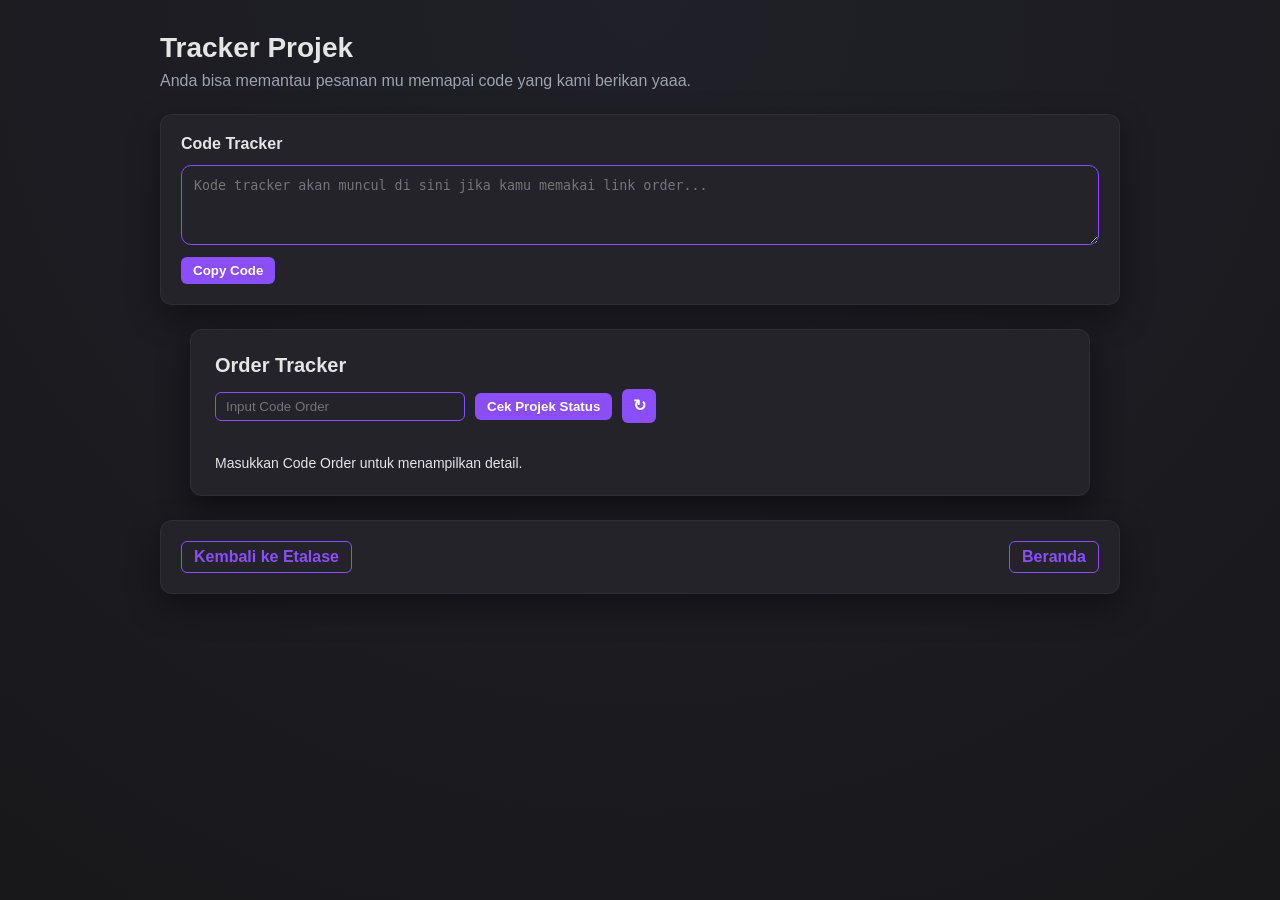
<file: ct/index.html>
<!DOCTYPE html>
<html lang="id">
<head>
  <meta charset="UTF-8">
  <meta name="viewport" content="width=device-width, initial-scale=1">
  <title>Tracker Projek</title>
  <link rel="icon" type="image/svg+xml" href="/img/favicon_v2.svg">
  <link rel="apple-touch-icon" href="/img/favicon_v2.svg">
  <link rel="stylesheet" href="../assets/css/theme.css">
  <link rel="stylesheet" href="../assets/css/theme-custom.css">
  <style>
    :root{
      --bg:var(--site-bg);
      --card:var(--site-surface);
      --accent:var(--site-accent);
      --muted:var(--site-muted);
      --glass:var(--site-glass);
      --detail:#555;
      --disabled:#303030;
      --success:#4ade80;
      --danger:#f87171;
    }
    *{box-sizing:border-box;margin:0;padding:0}
    body{
      font-family:var(--site-font);
      background:radial-gradient(circle at top, var(--site-bg-soft), var(--bg));
      color:var(--site-text);
      min-height:100vh;
    }
    a{color:var(--accent)}
    .page{
      max-width:1000px;
      margin:0 auto;
      padding:32px 20px 64px;
      display:flex;
      flex-direction:column;
      gap:24px;
    }
    header{
      display:flex;
      flex-direction:column;
      gap:8px;
    }
    header h1{margin:0;font-size:28px}
    header p{margin:0;color:var(--muted)}
    .panel{
      background:var(--card);
      border-radius:12px;
      padding:20px;
      box-shadow:0 12px 32px rgba(0,0,0,0.35);
      border:1px solid rgba(255,255,255,0.05);
    }
    .copy-area{
      display:flex;
      flex-direction:column;
      gap:12px;
    }
    .copy-area label{font-weight:600}
    .code-display{
      width:100%;
      min-height:80px;
      padding:12px;
      border-radius:10px;
      border:1px solid var(--accent);
      background:var(--card);
      color:#fff;
      font-family:"Fira Code",ui-monospace,SFMono-Regular,Menlo,monospace;
      resize:vertical;
      word-break:break-all;
      white-space:pre-wrap;
    }
    .copy-actions{
      display:flex;
      flex-wrap:wrap;
      gap:12px;
      align-items:center;
    }
    .btn{
      padding:6px 12px;
      border-radius:6px;
      border:none;
      background:var(--accent);
      color:#fff;
      font-weight:600;
      cursor:pointer;
    }
    .btn.secondary{
      background:transparent;
      border:1px solid var(--accent);
      color:var(--accent);
    }
    .status-text{
      font-weight:600;
      color:var(--muted);
    }
    .status-text.success{color:var(--success)}
    .status-text.error{color:var(--danger)}
    .order-tracker-shell{padding:0}
    .order-modal{
      background:var(--card);
      border-radius:12px;
      padding:24px;
      box-shadow:0 12px 32px rgba(0,0,0,0.45);
      border:1px solid rgba(255,255,255,0.05);
      max-width:900px;
      margin:0 auto;
    }
    .order-modal h2{margin-bottom:12px;font-size:20px}
    .modal-form{margin-top:12px;display:flex;flex-wrap:wrap;gap:10px;align-items:center}
    .modal-form input{width:250px;padding:6px 10px;background:var(--card);color:#fff;border:1px solid var(--accent);border-radius:6px;outline:none}
    .modal-form button,
    #backupRequestBtn{padding:6px 12px;background:var(--accent);color:#fff;border:none;border-radius:6px;cursor:pointer;font-weight:600}
    .refresh-btn{display:inline-flex;align-items:center;justify-content:center;width:34px;height:34px;border-radius:6px;border:1px solid var(--accent);background:transparent;color:var(--accent);cursor:pointer;font-size:16px;line-height:1;transition:all .2s ease}
    .refresh-btn:hover{background:var(--accent);color:#fff}
    .refresh-btn[disabled]{background:var(--disabled);border-color:var(--disabled);color:#aaa;cursor:not-allowed}
    #popup-isi{margin-top:16px;font-size:14px}
    #popup-isi p{margin-bottom:8px}
    #popup-isi p:last-child{margin-bottom:0}
    #backupRequestBtn{margin-top:16px;font-size:13px;display:block;text-align:center}
    #backupRequestBtn[disabled],
    #backupRequestBtn.disabled{background:var(--disabled)!important;color:#aaa;cursor:not-allowed;pointer-events:none}
    .order-modal-body{display:flex;gap:20px;margin-top:16px}
    .order-panel{flex:1;min-width:0}
    .order-panel-right{display:none;border-left:1px solid rgba(255,255,255,0.08);padding-left:18px}
    .order-panel-right.visible{display:block}
    .order-detail-head{display:flex;align-items:center;justify-content:space-between;gap:12px;margin-bottom:8px}
    .order-detail-title{font-size:15px;font-weight:700}
    .order-detail-warning{margin-top:12px;padding:10px 12px;border-radius:8px;background:rgba(255,193,7,0.12);color:#ffd54f;font-size:13px;border:1px solid rgba(255,193,7,0.3)}
    .order-detail-row{display:flex;align-items:baseline;justify-content:flex-start;gap:6px;margin-bottom:8px;font-size:14px;color:#EDEDED}
    .order-detail-label{display:flex;align-items:center;gap:8px;color:#EDEDED;font-weight:600}
    .order-detail-dot{width:8px;height:8px;border-radius:999px;display:inline-block;flex:0 0 8px}
    .dot-paket{background:#9BE870}
    .dot-overtime{background:#7AB8FF}
    .dot-deadline{background:#FF8A8A}
    .dot-buffer{background:#FFC47A}
    .dot-revisi{background:#CBB6FF}
    .order-detail-value{font-weight:600}
    .order-detail-note{font-size:12px;color:var(--muted);margin:-2px 0 8px 24px}
    .val-paket{color:#9BE870}
    .val-overtime{color:#7AB8FF}
    .val-deadline{color:#FF8A8A}
    .val-buffer{color:#FFC47A}
    .val-revisi{color:#CBB6FF}
    .order-detail-sum-row{margin-top:8px;padding-top:8px;border-top:1px solid rgba(255,255,255,0.08);justify-content:flex-start}
    .order-detail-sum-label{font-size:12px;color:var(--muted);font-weight:600}
    .order-detail-sum-expression{display:flex;flex-wrap:wrap;gap:6px 8px;font-size:13px;justify-content:flex-start}
    .order-detail-sum-part{font-weight:600}
    .order-detail-sum-operator{color:var(--muted);font-weight:500}
    .order-detail-total{margin-top:12px;padding-top:10px;border-top:1px dashed rgba(255,255,255,0.15);font-weight:700}
    .order-detail-subtotal{margin-top:6px;font-weight:600;font-size:14px;display:flex;align-items:baseline;justify-content:space-between;color:#EDEDED}
    #exportPdfBtn{padding:6px 12px;border-radius:6px;border:none;background:var(--detail);color:#fff;font-weight:600;cursor:pointer;font-size:12px;white-space:nowrap}
    #exportPdfBtn[hidden]{display:none}
    .invoice-print{display:none}
    @media print{
      @page{size:A4;margin:12mm}
      body{background:#fff}
      body *{visibility:hidden}
      #invoice-print,
      #invoice-print *{visibility:visible}
      #invoice-print{
        display:block;
        position:absolute;
        inset:0;
        padding:0;
        height:100%;
        overflow:hidden;
      }
      #invoice-print .invoice{
        display:block;
        page-break-inside:avoid;
        break-inside:avoid;
      }
      #invoice-print .invoice-box{
        border:1px solid #d9d9d9;
        border-radius:12px;
        padding:24px;
        max-width:820px;
        margin:0 auto;
        box-shadow:0 10px 30px rgba(0,0,0,0.12), 0 0 0 1px rgba(0,0,0,0.04);
      }
      #invoice-print .order-detail-total{
        font-size:21px;
      }
    }
    .footer-actions{
      display:flex;
      justify-content:space-between;
      flex-wrap:wrap;
      gap:12px;
      align-items:center;
    }
    @media (max-width:600px){
      .btn{width:100%}
      .footer-actions{flex-direction:column;align-items:stretch}
    }
    @media (max-width:820px){
      .order-modal-body{flex-direction:column}
      .order-panel-right{border-left:none;border-top:1px solid rgba(255,255,255,0.08);padding-left:0;padding-top:16px}
    }
  </style>
</head>
<body>
  <main class="page">
    <header>
      <h1>Tracker Projek</h1>
      <p>Anda bisa memantau pesanan mu memapai code yang kami berikan yaaa.</p>
    </header>

    <section class="panel copy-area" id="copyTrackerPanel">
      <label for="codeDisplay">Code Tracker</label>
      <textarea id="codeDisplay" class="code-display" readonly placeholder="Kode tracker akan muncul di sini jika kamu memakai link order..."></textarea>
      <div class="copy-actions">
        <button id="copyButton" class="btn" type="button">Copy Code</button>
        <span id="copyStatus" class="status-text">Menyiapkan kode...</span>
      </div>
    </section>

    <section class="order-tracker-shell">
      <div class="order-modal">
        <h2>Order Tracker</h2>
        <div class="modal-form">
          <input id="kodeInput" type="text" placeholder="Input Code Order" autocomplete="off">
          <button id="searchBtn" type="button">Cek Projek Status</button>
          <button id="refreshBtn" type="button" class="refresh-btn" aria-label="Refresh data CSV" title="Refresh data CSV">↻</button>
        </div>
        <div class="order-modal-body">
          <div class="order-panel order-panel-left">
            <div id="popup-isi">
              <p>Masukkan Code Order untuk menampilkan detail.</p>
            </div>
            <button id="backupRequestBtn" type="button" style="display:none">Minta File</button>
          </div>
          <div class="order-panel order-panel-right" id="orderDetailPanel" aria-live="polite">
            <div class="order-detail-head">
              <span class="order-detail-title">Rincian biaya</span>
              <button id="exportPdfBtn" type="button" hidden>Export to PDF</button>
            </div>
            <div id="order-detail-content">
              <p>Rincian harga akan muncul otomatis untuk code baru (KYS).</p>
            </div>
            <div id="order-detail-warning" class="order-detail-warning" hidden>
              ⚠️ Peringatan: biaya pada rincian ini menggunakan konfigurasi harga terbaru, jadi bisa berbeda dari harga saat proyek dinyatakan selesai.
            </div>
          </div>
        </div>
      </div>
    </section>

    <section class="panel">
      <div id="errorBox" class="status-text"></div>
      <div class="footer-actions">
        <a class="btn secondary" href="/etalase/">Kembali ke Etalase</a>
        <a class="btn secondary" href="/">Beranda</a>
      </div>
    </section>
  </main>

  <div id="invoice-print" class="invoice-print" aria-hidden="true"></div>

  <script src="/assets/js/order-code.js"></script>
  <script src="/assets/js/pricing.js"></script>
  <script src="/assets/js/order-tracker.js"></script>
  <script>
    const codeDisplay=document.getElementById('codeDisplay');
    const copyButton=document.getElementById('copyButton');
    const copyStatus=document.getElementById('copyStatus');
    const errorBox=document.getElementById('errorBox');
    const copyTrackerPanel=document.getElementById('copyTrackerPanel');
    let activeCode='';

    const setStatus=(message,type)=>{
      copyStatus.textContent=message;
      copyStatus.classList.remove('success','error');
      if(type) copyStatus.classList.add(type);
    };

    const showError=(message)=>{
      errorBox.textContent=message;
      errorBox.classList.add('error');
      errorBox.hidden=false;
    };
    const clearError=()=>{
      errorBox.textContent='';
      errorBox.classList.remove('error');
      errorBox.hidden=true;
    };

    const fallbackCopy=(text)=>{
      const temp=document.createElement('textarea');
      temp.value=text;
      temp.setAttribute('readonly','');
      temp.style.position='absolute';
      temp.style.left='-9999px';
      document.body.appendChild(temp);
      temp.select();
      let success=false;
      try{
        success=document.execCommand('copy');
      }catch(err){
        success=false;
      }
      document.body.removeChild(temp);
      return success;
    };

    const copyCode=async()=>{
      if(!activeCode){
        setStatus('Kode tidak ditemukan.', 'error');
        return;
      }
      try{
        if(navigator.clipboard?.writeText){
          await navigator.clipboard.writeText(activeCode);
          setStatus('Copied ✔', 'success');
          return true;
        }
      }catch(err){
        // fallback below
      }
      const success=fallbackCopy(activeCode);
      setStatus(success ? 'Copied ✔' : 'Gagal copy, silakan tekan tombol lagi.', success ? 'success' : 'error');
      return success;
    };

    const initTracker=()=>{
      if(window.OrderTracker){
        window.OrderTracker.init({basePath:".."});
      }
    };

    const hash=window.location.hash;
    if(!hash || hash.length<=1){
      setStatus('', null);
      codeDisplay.value='';
      clearError();
      if(copyTrackerPanel) copyTrackerPanel.hidden=true;
      initTracker();
    }else{
      const encoded=hash.slice(1);
      try{
        activeCode=decodeURIComponent(encoded);
      }catch(err){
        activeCode=encoded;
      }
      codeDisplay.value=activeCode;
      setStatus('Menyalin otomatis...', null);
      if(copyTrackerPanel) copyTrackerPanel.hidden=false;
      initTracker();
      if(window.OrderTracker){
        window.OrderTracker.setCode(activeCode);
        window.OrderTracker.search();
      }
      copyCode().catch(()=>{});
    }

    copyButton.addEventListener('click',()=>{ copyCode(); });
  </script>
</body>
</html>
</file>
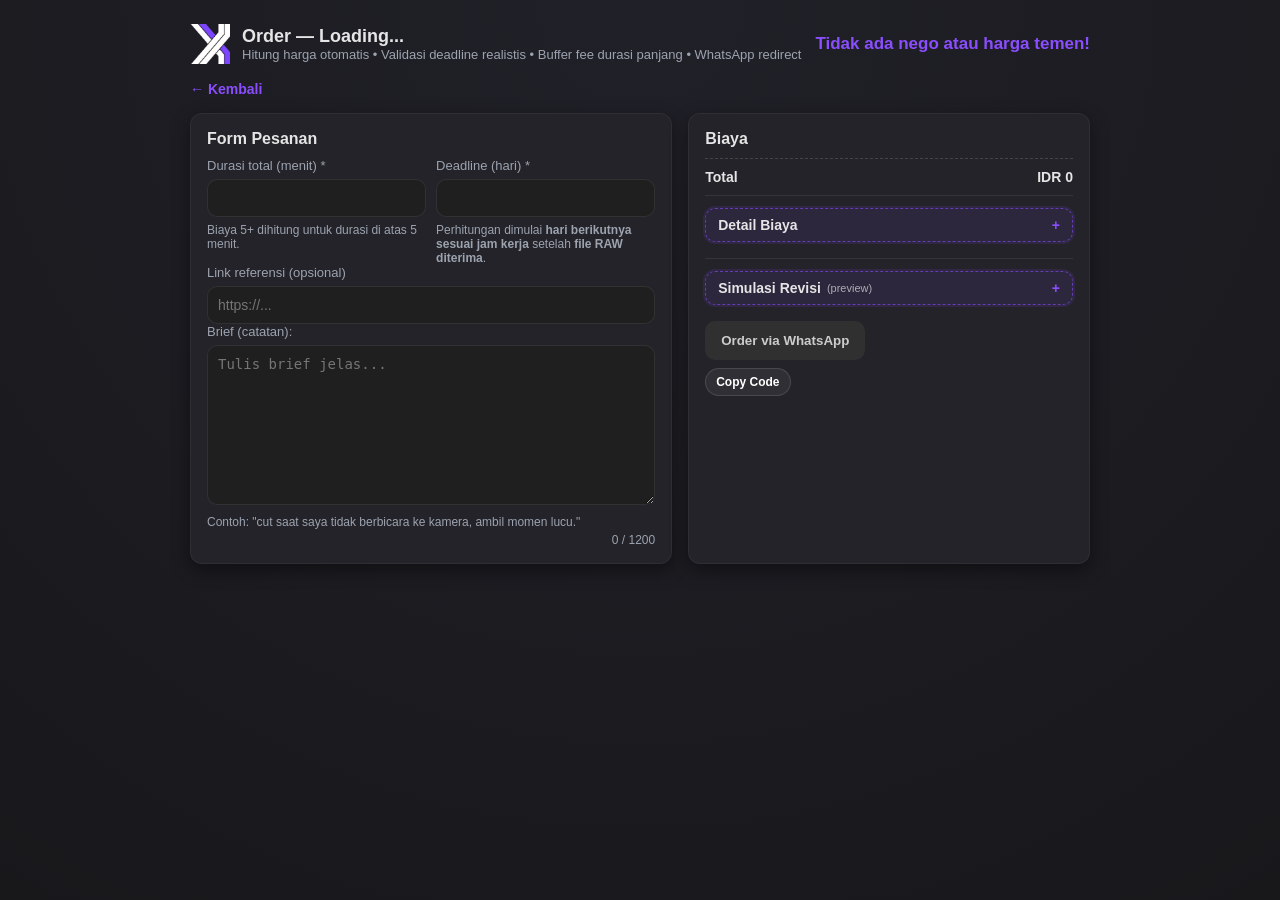
<file: order.html>
<!doctype html>
<html lang="id">
<head>
  <meta charset="utf-8" />
  <meta name="viewport" content="width=device-width,initial-scale=1" />
  <title>Order</title>
  <link rel="icon" type="image/svg+xml" href="img/favicon_v2.svg"> <!-- set favicon -->
  <meta name="description" content="Form order paket. Hitung harga otomatis, validasi deadline realistis, buffer fee, generate order code, kirim ke WhatsApp." />
  <link rel="stylesheet" href="assets/css/theme.css">
  <link rel="stylesheet" href="assets/css/theme-custom.css">
  <style>
    :root{ --bg:var(--site-bg); --card:var(--site-surface); --accent:var(--site-accent); --muted:var(--site-muted); --glass: var(--site-glass); --gold:#FFD54F; --gold-text:#2a2200; --disabled:#303030; }
    *{box-sizing:border-box;margin:0;padding:0}
    body{font-family:var(--site-font); background:radial-gradient(circle at top, var(--site-bg-soft), var(--bg)); color:var(--site-text); padding:24px; display:flex; justify-content:center}
    .container{max-width:900px; width:100%}
    header{display:flex;justify-content:space-between;align-items:center;margin-bottom:16px;gap:12px;flex-wrap:wrap}
    .brand{display:flex;gap:12px;align-items:center}
    .logo img{width:40px;height:40px;border-radius:0;object-fit:cover}
    h1{font-size:18px}
    p.lead{color:var(--muted);font-size:13px}
    .grid{display:grid;grid-template-columns: 1.2fr 1fr; gap:16px}
    @media (max-width:800px){.grid{grid-template-columns:1fr}}
    .card{background:var(--card);border-radius:12px;padding:16px;border:1px solid rgba(255,255,255,0.05);box-shadow:0 6px 18px rgba(0,0,0,0.4)}
    .card h2{font-size:16px;margin-bottom:10px}
    label{display:block;font-size:13px;color:var(--muted);margin-bottom:6px}
    input[type='number'], input[type='url'], textarea{width:100%;background:#1f1f1f;border:1px solid rgba(255,255,255,0.08);color:#fff;border-radius:10px;padding:10px;font-size:14px}
    input[type='number']{appearance:textfield}
    textarea{min-height:160px;resize:vertical}
    .row{display:grid;grid-template-columns:1fr 1fr;gap:10px}
    @media (max-width:560px){.row{grid-template-columns:1fr}}
    .helper{font-size:12px;color:var(--muted);margin-top:6px}
    .warn{color:#ffd166}
    .err{color:#ff4d4f}
    .summary div{display:flex;justify-content:space-between;margin:6px 0;font-size:14px}
    .summary .total{font-weight:800;font-size:18px;margin-top:8px;border-top:1px dashed rgba(255,255,255,0.12);padding-top:8px}
    .order-detail-row{display:flex;align-items:baseline;justify-content:flex-start;gap:6px;margin-bottom:8px;font-size:14px;color:#EDEDED}
    .order-detail-label{display:flex;align-items:center;gap:8px;color:#EDEDED;font-weight:600}
    .order-detail-dot{width:8px;height:8px;border-radius:999px;display:inline-block;flex:0 0 8px}
    .dot-paket{background:#9BE870}
    .dot-overtime{background:#7AB8FF}
    .dot-deadline{background:#FF8A8A}
    .dot-buffer{background:#FFC47A}
    .dot-revisi{background:#CBB6FF}
    .order-detail-value{font-weight:600}
    .order-detail-note{font-size:12px;color:var(--muted);margin:-2px 0 8px 24px}
    .val-paket{color:#9BE870}
    .val-overtime{color:#7AB8FF}
    .val-deadline{color:#FF8A8A}
    .val-buffer{color:#FFC47A}
    .val-revisi{color:#CBB6FF}
    .order-detail-sum-row{margin-top:8px;padding-top:8px;border-top:1px solid rgba(255,255,255,0.08);justify-content:flex-start}
    .order-detail-sum-expression{display:flex;flex-wrap:wrap;gap:6px 8px;font-size:13px;justify-content:flex-start}
    .order-detail-sum-part{font-weight:600}
    .order-detail-sum-operator{color:var(--muted);font-weight:500}
    .order-detail-total{margin-top:12px;padding-top:10px;border-top:1px dashed rgba(255,255,255,0.15);font-weight:700}
    .order-detail-subtotal{margin-top:6px;font-weight:600;font-size:14px;display:flex;align-items:baseline;justify-content:space-between;color:#EDEDED}
    .revision-sim{margin-top:16px;padding-top:12px;border-top:1px solid rgba(255,255,255,0.08)}
    .revision-sim summary{list-style:none;cursor:pointer;font-size:14px;font-weight:600;display:flex;align-items:center;gap:6px;padding:8px 12px;border-radius:10px;background:var(--site-accent-fade);border:1px dashed var(--site-accent-soft);transition:all .2s ease}
    .revision-sim summary::after{content:"+";margin-left:auto;font-weight:700;color:var(--site-accent)}
    .revision-sim:not([open]) summary{box-shadow:0 0 0 2px rgba(138,78,255,0.12)}
    .revision-sim summary::-webkit-details-marker{display:none}
    .revision-sim[open] summary{margin-bottom:8px;background:rgba(255,255,255,0.02);border:1px solid rgba(255,255,255,0.08)}
    .revision-sim[open] summary::after{content:"−"}
    .summary-details{margin-top:10px;padding-top:12px;border-top:1px solid rgba(255,255,255,0.08)}
    .summary-details summary{list-style:none;cursor:pointer;font-size:14px;font-weight:600;display:flex;align-items:center;gap:6px;padding:8px 12px;border-radius:10px;background:var(--site-accent-fade);border:1px dashed var(--site-accent-soft);transition:all .2s ease}
    .summary-details summary::after{content:"+";margin-left:auto;font-weight:700;color:var(--site-accent)}
    .summary-details:not([open]) summary{box-shadow:0 0 0 2px rgba(138,78,255,0.12)}
    .summary-details summary::-webkit-details-marker{display:none}
    .summary-details[open] summary{margin-bottom:8px;background:rgba(255,255,255,0.02);border:1px solid rgba(255,255,255,0.08)}
    .summary-details[open] summary::after{content:"−"}
    .revision-sim .preview-note{font-size:11px;opacity:0.7;font-weight:500}
    .revision-note{font-size:12px;color:var(--muted);margin-top:6px}
    .revision-input{margin-top:8px}
    .btn{background:var(--accent);color:white;padding:12px 16px;border-radius:10px;font-weight:700;cursor:pointer;text-decoration:none;border:0;display:inline-block;transition:all .2s ease}
    .btn.gold{background:var(--gold);color:var(--gold-text)}
    .btn[disabled]{background:var(--disabled);color:#ccc;cursor:not-allowed;opacity:1}
    .btn-copy{background:var(--glass);color:#fff;border:1px solid rgba(255,255,255,0.12);padding:6px 10px;border-radius:999px;font-size:12px;font-weight:600;cursor:pointer}
    .btn-copy.copied{background:var(--accent);color:#f5f3ff;border-color:var(--site-accent-strong)}
    .pill{display:inline-block;padding:6px 10px;border-radius:999px;background:var(--glass);font-size:12px;color:#fff;margin-top:12px}
    .muted{color:var(--muted)}
    .counter{font-size:12px;color:var(--muted);margin-top:4px;text-align:right}
    .warn-limit{color:#ffd166;font-size:12px;text-align:right;display:none}
    input.invalid{border:1px solid #ff4d4f}
    .nav-btn{margin-bottom:16px;display:inline-block;background:transparent;color:var(--accent);text-decoration:none;font-size:14px;font-weight:bold}
    .order-code-actions{display:flex;align-items:center;gap:8px;flex-wrap:wrap}
    .copy-status{font-size:12px;color:var(--muted)}
    .visually-hidden{position:absolute !important;width:1px;height:1px;padding:0;margin:-1px;overflow:hidden;clip:rect(0,0,0,0);white-space:nowrap;border:0}
  </style>
</head>
<body>
  <main class="container">
    <header>
      <div class="brand">
        <div class="logo"><img src="img/Logo.png" alt="Logo"></div> <!-- path updated -->
        <div>
          <h1>Order — <span id="pkgName">Loading...</span></h1>
          <p class="lead">Hitung harga otomatis • Validasi deadline realistis • Buffer fee durasi panjang • WhatsApp redirect</p>
        </div>
      </div>
      <div class="muted" style="font-size:17px; color:var(--accent); font-weight:bold;">Tidak ada nego atau harga temen!</div>
    </header>

    <a href="etalase/" class="nav-btn">← Kembali</a>

    <section class="grid">
      <article class="card">
        <h2>Form Pesanan</h2>
        <div class="row">
          <div>
            <label for="durasi">Durasi total (menit) *</label>
            <input id="durasi" type="number" min="1" step="1" required>
            <div class="helper">Biaya 5+ dihitung untuk durasi di atas 5 menit.</div>
          </div>
          <div>
            <label for="deadline">Deadline (hari) *</label>
            <input id="deadline" type="number" step="1" required>
            <div id="deadlineHelper" class="helper">Perhitungan dimulai <b>hari berikutnya sesuai jam kerja</b> setelah <b>file RAW diterima</b>.</div>
          </div>
        </div>
        <div>
          <label for="ref">Link referensi (opsional)</label>
          <input id="ref" type="url" placeholder="https://...">
          <div id="refErr" class="helper err" style="display:none">Link tidak valid.</div>
        </div>
        <div>
          <label for="note">Brief (catatan):</label>
          <textarea id="note" minlength="80" maxlength="1200" placeholder="Tulis brief jelas..." required></textarea>
          <div class="helper">Contoh: "cut saat saya tidak berbicara ke kamera, ambil momen lucu."</div>
          <div id="noteErr" class="helper err" style="display:none">Brief terlalu pendek. Minimal 80 karakter.</div>
          <div id="noteCounter" class="counter">0 / 1200</div>
          <div id="noteWarn" class="warn-limit">⚠️ Hampir mencapai batas maksimal WhatsApp (1200 karakter)</div>
        </div>
      </article>

      <aside class="card">
        <h2>Biaya</h2>
        <div class="summary">
          <div class="order-detail-total"><span>Total</span><span id="sumTotal">IDR 0</span></div>
          <details class="summary-details">
            <summary>Detail Biaya</summary>
            <div class="order-detail-row">
              <span class="order-detail-label"><span class="order-detail-dot dot-paket"></span>Harga Paket:</span>
              <span class="order-detail-value val-paket" id="sumBase">IDR 0</span>
            </div>
            <div class="order-detail-row">
              <span class="order-detail-label"><span class="order-detail-dot dot-overtime"></span>Biaya 5+:</span>
              <span class="order-detail-value val-overtime" id="sumOver">0 mnt × IDR 0 = IDR 0</span>
            </div>
            <div class="order-detail-note">Biaya 5+ dihitung untuk durasi di atas 5 menit.</div>
            <div class="order-detail-row">
              <span class="order-detail-label"><span class="order-detail-dot dot-deadline"></span>Deadline Surcharge:</span>
              <span class="order-detail-value val-deadline" id="sumSurcharge">+0% = IDR 0</span>
            </div>
            <div class="order-detail-row">
              <span class="order-detail-label"><span class="order-detail-dot dot-buffer"></span>Buffer Fee:</span>
              <span class="order-detail-value val-buffer" id="sumBuffer">+0% = IDR 0</span>
            </div>
            <div class="order-detail-row order-detail-sum-row">
              <span class="order-detail-sum-expression">
                <span class="order-detail-sum-part val-paket" id="sumPartBase">IDR 0</span>
                <span class="order-detail-sum-operator">+</span>
                <span class="order-detail-sum-part val-overtime" id="sumPartOver">IDR 0</span>
                <span class="order-detail-sum-operator">+</span>
                <span class="order-detail-sum-part val-deadline" id="sumPartSurcharge">IDR 0</span>
                <span class="order-detail-sum-operator">+</span>
                <span class="order-detail-sum-part val-buffer" id="sumPartBuffer">IDR 0</span>
              </span>
            </div>
            <div class="order-detail-subtotal">
              <span>Subtotal (tanpa revisi):</span>
              <span id="sumSubtotal">IDR 0</span>
            </div>
            <div class="helper">Estimasi selesai: <b id="eta">-</b></div>
          </details>
        </div>
        <details class="revision-sim">
          <summary>Simulasi Revisi <span class="preview-note">(preview)</span></summary>
          <label for="revisionCount">Perkiraan jumlah revisi (x)</label>
          <input id="revisionCount" class="revision-input" type="number" min="0" step="1" value="0">
          <div class="helper">Gratis revisi <span id="revisionIncluded">0x</span>, tambahan <span id="revisionExtra">0x</span>.</div>
          <div class="order-detail-row">
            <span class="order-detail-label"><span class="order-detail-dot dot-revisi"></span>Biaya Revisi Tambahan:</span>
            <span class="order-detail-value val-revisi" id="revisionFee">IDR 0</span>
          </div>
          <div class="order-detail-row order-detail-sum-row">
            <span class="order-detail-sum-expression">
              <span class="order-detail-sum-part" id="revisionSubtotal">IDR 0</span>
              <span class="order-detail-sum-operator">+</span>
              <span class="order-detail-sum-part val-revisi" id="revisionFeePart">IDR 0</span>
            </span>
          </div>
          <div class="order-detail-total">Total dengan revisi: <span id="revisionTotal">IDR 0</span></div>
          <div class="revision-note">Simulasi ini tidak ikut dikirim ke WhatsApp.</div>
        </details>
        <div id="surchargeNote" class="helper warn" style="display:none"></div>
        <div style="margin-top:16px;display:flex;flex-direction:column;align-items:flex-start;gap:8px">
          <button id="btnOrder" class="btn" disabled>Order via WhatsApp</button>
          <div class="order-code-actions">
            <span id="orderCode" class="pill visually-hidden" title="Order Code"></span>
            <button id="copyOrderCode" class="btn-copy" type="button">Copy Code</button>
            <span id="copyStatus" class="copy-status visually-hidden" role="status" aria-live="polite"></span>
          </div>
        </div>
      </aside>
    </section>
  </main>

  <script src="assets/js/pricing.js"></script>
  <script>
    function encodeKYS(payload){
      const compactPayload={
        pid:payload.packageId,
        dur:payload.duration,
        ddl:payload.deadline,
        nl:payload.noteLength,
        ts:payload.timestamp
      };
      const json=JSON.stringify(compactPayload);
      const encoded=btoa(json);
      return `KYS-${encoded}`;
    }
    function formatTimestamp(value){
      const date=value instanceof Date?value:new Date();
      const pad=number=>String(number).padStart(2,'0');
      return [
        date.getFullYear(),
        pad(date.getMonth()+1),
        pad(date.getDate())
      ].join('')+`-${pad(date.getHours())}${pad(date.getMinutes())}${pad(date.getSeconds())}`;
    }
    function addDays(date, days){ const d=new Date(date); d.setDate(d.getDate()+days); return d; }
    function nextDayStart(){ const d=new Date(); d.setDate(d.getDate()+1); d.setHours(0,0,0,0); return d; }
    function isValidUrl(u){ try{ new URL(u); return true; }catch(e){ return false; } }
    function formatPercent(value){
      const num=Number(value);
      if(!Number.isFinite(num)) return '0';
      return parseFloat(num.toFixed(2)).toString();
    }
    function formatDays(value){
      const num=Number(value);
      if(!Number.isFinite(num)) return '-';
      return parseFloat(num.toFixed(2)).toString();
    }
    function computeRevisionFee(revisionCount, pkg, subtotal){
      const revisiUsed=parseInt(revisionCount,10)||0;
      const included=Number(pkg?.included_revisions ?? pkg?.revisions ?? 0) || 0;
      const extraCount=Math.max(0,revisiUsed-included);
      const revisionPercent=Number(pkg?.extra_revision_percent)||0;
      const baseAmount=Number(subtotal)||0;
      const fee=extraCount>0 && revisionPercent>0
        ? Math.round(baseAmount*(revisionPercent/100)*extraCount)
        : 0;
      return {revisiUsed,included,extraCount,revisionPercent,fee};
    }

    const BRIEF_CACHE_KEY='kys-order-brief-cache';
    const BRIEF_CACHE_TTL_MS=60*60*1000;

    function saveBriefCache(value){
      const payload={text:value,ts:Date.now()};
      localStorage.setItem(BRIEF_CACHE_KEY,JSON.stringify(payload));
    }

    function clearBriefCache(noteInput){
      localStorage.removeItem(BRIEF_CACHE_KEY);
      if(noteInput){
        noteInput.value='';
      }
    }

    function restoreBriefCache(noteInput){
      if(!noteInput) return;
      const raw=localStorage.getItem(BRIEF_CACHE_KEY);
      if(!raw){
        return;
      }
      try{
        const payload=JSON.parse(raw);
        const cachedText=typeof payload?.text === 'string' ? payload.text : '';
        const cachedTs=Number(payload?.ts);
        const isExpired=!Number.isFinite(cachedTs)||(Date.now()-cachedTs>BRIEF_CACHE_TTL_MS);
        if(isExpired || !cachedText){
          clearBriefCache(noteInput);
          return;
        }
        noteInput.value=cachedText;
      }catch(error){
        clearBriefCache(noteInput);
      }
    }

    let pkg=null; let cfg=null; let promo=null;
    let copyStatusTimeout=null;

    (async function init(){
      try{
        const data = await Pricing.loadConfig(".");
        cfg = data.prices;
        promo = data.promo;

        const id=new URLSearchParams(window.location.search).get("id");
        pkg = cfg.packages.find(p=>String(p.id)===String(id));
        if(!pkg) throw new Error("Paket tidak ditemukan");

        document.getElementById('pkgName').textContent = pkg.name;

        const durasiInput=document.getElementById('durasi');
        const deadlineInput=document.getElementById('deadline');
        const refInput=document.getElementById('ref');
        const noteInput=document.getElementById('note');
        const revisionInput=document.getElementById('revisionCount');

        durasiInput.addEventListener('input',()=>update({reason:'durasi'}));
        durasiInput.addEventListener('change',()=>update({reason:'durasi'}));

        deadlineInput.addEventListener('input',()=>update({enforceDeadlineMin:false,reason:'deadline-input'}));
        deadlineInput.addEventListener('blur',()=>update({enforceDeadlineMin:true,reason:'blur'}));

        refInput.addEventListener('input',()=>update({reason:'ref'}));
        refInput.addEventListener('change',()=>update({reason:'ref'}));

        restoreBriefCache(noteInput);
        updateCounter();

        noteInput.addEventListener('input',()=>{
          saveBriefCache(noteInput.value);
          update({enforceDeadlineMin:false,reason:'note'});
          updateCounter();
        });
        noteInput.addEventListener('change',()=>update({reason:'note-change'}));
        revisionInput.addEventListener('input',()=>update({enforceDeadlineMin:false,reason:'revision'}));
        revisionInput.addEventListener('change',()=>update({enforceDeadlineMin:false,reason:'revision-change'}));

        document.getElementById('btnOrder').addEventListener('click',onOrder);
        document.getElementById('copyOrderCode').addEventListener('click',copyOrderCode);
        update({reason:'init'});
      }catch(err){
        console.error('Init error:', err);
        alert('Config error: '+err.message);
      }
    })();

    function update(options={}){
      const {enforceDeadlineMin=true,reason=''}=options;
      if(!pkg) return;
      const durasiInput=document.getElementById('durasi');
      const deadlineInput=document.getElementById('deadline');
      const deadlineHelper=document.getElementById('deadlineHelper');
      const defaultHelper=`Perhitungan dimulai <b>hari berikutnya sesuai jam kerja</b> setelah <b>file RAW diterima</b>.`;

      const durasiRaw=parseInt(durasiInput.value||0,10);
      const durasi=Number.isFinite(durasiRaw)&&durasiRaw>0?durasiRaw:1;

      const policy=Pricing.getDeadlineGuidance(pkg,durasi);
      const minDays=policy.defaultDays;
      deadlineInput.dataset.minDays=String(minDays);

      const currentValue=(deadlineInput.value||'').trim();
      const parsedDeadline=parseInt(currentValue,10);
      const hasValidDeadline=Number.isFinite(parsedDeadline);

      let days=minDays;
      let helperMessage=defaultHelper;

      if(enforceDeadlineMin){
        const needsRestore=!hasValidDeadline||parsedDeadline<minDays;
        if(!currentValue||needsRestore){
          deadlineInput.value=String(minDays);
          days=minDays;
          helperMessage=needsRestore&&reason==='blur'?`<span class='warn'>Deadline minimum otomatis dikembalikan ke ${minDays} hari.</span>`:defaultHelper;
        } else {
          days=parsedDeadline;
          helperMessage=defaultHelper;
        }
      } else {
        if(hasValidDeadline){
          days=Math.max(minDays,parsedDeadline);
          if(parsedDeadline<minDays){
            helperMessage=`<span class='warn'>Deadline minimum untuk paket ini ${minDays} hari.</span>`;
          }
        } else {
          days=minDays;
          if(currentValue){
            helperMessage=`<span class='warn'>Deadline minimum untuk paket ini ${minDays} hari.</span>`;
          }
        }
        if(!currentValue){
          helperMessage=`<span class='warn'>Deadline minimum untuk paket ini ${minDays} hari.</span>`;
        }
      }

      if(enforceDeadlineMin&&reason!=='blur'){
        helperMessage=defaultHelper;
      }

      deadlineHelper.innerHTML=helperMessage;
      const noteValue=document.getElementById('note').value||'';
      const note=noteValue.trim();
      const noteLength=noteValue.length;
      const ref=(document.getElementById('ref').value||'').trim();

      const noteErr=document.getElementById('noteErr');
      const noteOK=note.length>=80;
      noteErr.style.display=noteOK?'none':'block';

      const refInput=document.getElementById('ref');
      const refErr=document.getElementById('refErr');
      let refOK=true;
      if(ref && !isValidUrl(ref)){
        refInput.classList.add('invalid');
        refErr.style.display='block';
        refOK=false;
      } else { refInput.classList.remove('invalid'); refErr.style.display='none'; }

      const calc = Pricing.calcTotal(pkg, cfg, promo, durasi, days);

      if (calc.discountPercent > 0) {
        document.getElementById('sumBase').innerHTML = `
          ${Pricing.fmtIDR(calc.baseFinal)} <span class="muted">(-${calc.discountPercent}%)</span><br>
          <s style="font-size:12px;color:var(--muted)">${Pricing.fmtIDR(calc.normal)}</s>
        `;
      } else {
        document.getElementById('sumBase').textContent = Pricing.fmtIDR(calc.baseFinal);
      }

      document.getElementById('sumOver').textContent=`${calc.overMin} mnt × ${Pricing.fmtIDR(calc.overRate)} = ${Pricing.fmtIDR(calc.overCost)}`;
      document.getElementById('sumSurcharge').textContent=`+${formatPercent(calc.surPerc)}% = ${Pricing.fmtIDR(calc.surchargeVal)}`;
      document.getElementById('sumBuffer').textContent=`+${calc.bufPerc}% = ${Pricing.fmtIDR(calc.bufVal)}`;
      document.getElementById('sumPartBase').textContent=Pricing.fmtIDR(calc.baseFinal);
      document.getElementById('sumPartOver').textContent=Pricing.fmtIDR(calc.overCost);
      document.getElementById('sumPartSurcharge').textContent=Pricing.fmtIDR(calc.surchargeVal);
      document.getElementById('sumPartBuffer').textContent=Pricing.fmtIDR(calc.bufVal);
      const subtotalWithoutRevision=calc.baseFinal+calc.overCost+calc.surchargeVal+calc.bufVal;
      document.getElementById('sumSubtotal').textContent=Pricing.fmtIDR(subtotalWithoutRevision);
      document.getElementById('sumTotal').textContent=Pricing.fmtIDR(calc.total);
      document.getElementById('eta').textContent=addDays(nextDayStart(),days-1).toLocaleDateString('id-ID',{weekday:'long',day:'2-digit',month:'long',year:'numeric'});

      const surchargeNote=document.getElementById('surchargeNote');
      if(calc.surPerc>0 && calc.deadline?.surchargePercent){
        const idealRate=calc.deadline?.idealDaysPerMinute ?? policy.idealDaysPerMinute;
        const recommendedRaw=Number.isFinite(calc.deadline?.idealTotalDays)?calc.deadline.idealTotalDays:(idealRate||0)*durasi;
        const recommendedText=formatDays(recommendedRaw);
        surchargeNote.style.display='block';
        surchargeNote.textContent=`💡 Catatan: Semakin lama deadline yang Anda pilih (hingga ${recommendedText} hari), semakin kecil biaya Deadline Surcharge.`;
      } else {
        surchargeNote.style.display='none';
        surchargeNote.textContent='';
      }

      const revisionInput=document.getElementById('revisionCount');
      const revisionInfo=computeRevisionFee(revisionInput.value,pkg,subtotalWithoutRevision);
      const revisionPercentText=formatPercent(revisionInfo.revisionPercent);
      document.getElementById('revisionIncluded').textContent=`${revisionInfo.included}x`;
      document.getElementById('revisionExtra').textContent=`${revisionInfo.extraCount}x`;
      document.getElementById('revisionFee').textContent=`${Pricing.fmtIDR(revisionInfo.fee)} (${revisionPercentText}% × Subtotal ${Pricing.fmtIDR(subtotalWithoutRevision)} × ${revisionInfo.extraCount}x)`;
      document.getElementById('revisionSubtotal').textContent=Pricing.fmtIDR(subtotalWithoutRevision);
      document.getElementById('revisionFeePart').textContent=Pricing.fmtIDR(revisionInfo.fee);
      document.getElementById('revisionTotal').textContent=Pricing.fmtIDR(subtotalWithoutRevision+revisionInfo.fee);

      const code=encodeKYS({
        packageId:pkg.id,
        duration:durasi,
        deadline:days,
        noteLength,
        timestamp:formatTimestamp()
      });
      document.getElementById('orderCode').textContent=code;

      const phoneOK=!!(cfg.whatsapp&&/^[\d]{9,15}$/.test(String(cfg.whatsapp)));
      const formOK=durasi>=1&&days>=1&&noteOK&&refOK&&phoneOK;
      const btn=document.getElementById('btnOrder');
      btn.disabled=!formOK;
      btn.classList.toggle('gold', calc.discountPercent>0 && !btn.disabled);
      btn.dataset.calc=JSON.stringify(calc);
      btn.dataset.note=note;
      btn.dataset.ref=ref;
      btn.dataset.code=code;
      btn.dataset.durasi=durasi;
      btn.dataset.days=days;
    }

    function updateCounter(){
      const note=document.getElementById('note');
      const counter=document.getElementById('noteCounter');
      const warn=document.getElementById('noteWarn');
      counter.textContent=`${note.value.length} / 1200`;
      warn.style.display = note.value.length >= 1080 ? 'block' : 'none';
    }

    function onOrder(){
      const btn=document.getElementById('btnOrder');
      const calc=JSON.parse(btn.dataset.calc);
      const phone=String(cfg.whatsapp);
      const codeRaw=btn.dataset.code;
      const copyLink=location.origin+"/ct/#"+encodeURIComponent(codeRaw);
      const msg=[
        `*Paket:* ${pkg.name}`,
        `*Durasi:* ${btn.dataset.durasi} menit`,
        `*Deadline:* ${btn.dataset.days} hari (mulai sesuai jam kerja, setelah file RAW diterima)\n`,
        `*Rincian Biaya:*`,
        `> Harga normal: ${Pricing.fmtIDR(calc.normal)}`,
        calc.discountPercent>0?`> Diskon ${calc.discountPercent}%: -${Pricing.fmtIDR(calc.normal-calc.baseFinal)}`:null,
        `> Base price: ${Pricing.fmtIDR(calc.baseFinal)}`,
        `> Biaya 5+: ${calc.overMin} mnt × ${Pricing.fmtIDR(calc.overRate)} = ${Pricing.fmtIDR(calc.overCost)}`,
        `> Deadline surcharge: +${formatPercent(calc.surPerc)}% = ${Pricing.fmtIDR(calc.surchargeVal)}`,
        `> Buffer fee: +${calc.bufPerc}% = ${Pricing.fmtIDR(calc.bufVal)}`,
        `> ${Pricing.fmtIDR(calc.baseFinal)} + ${Pricing.fmtIDR(calc.overCost)} + ${Pricing.fmtIDR(calc.surchargeVal)} + ${Pricing.fmtIDR(calc.bufVal)}`,
        `> Total: *${Pricing.fmtIDR(calc.total)}*\n`,
        `*Link Tracker:* ${copyLink}\n`,
        btn.dataset.ref?`*Referensi:* ${btn.dataset.ref}\n`:null,
        `*Brief:* ${btn.dataset.note}`
      ].filter(Boolean).join('\n');

      const url=`https://wa.me/${phone}?text=`+encodeURIComponent(msg);
      window.location.href=url;
    }

    async function copyOrderCode(){
      const code=document.getElementById('orderCode').textContent.trim();
      if(!code) return;
      const copyButton=document.getElementById('copyOrderCode');
      const status=document.getElementById('copyStatus');

      const setStatus=(message,isSuccess)=>{
        status.textContent=message;
        copyButton.classList.toggle('copied',isSuccess);
        if(copyStatusTimeout) clearTimeout(copyStatusTimeout);
        copyStatusTimeout=setTimeout(()=>{
          status.textContent='';
          copyButton.classList.remove('copied');
        },2000);
      };

      try{
        if(navigator.clipboard?.writeText){
          await navigator.clipboard.writeText(code);
        } else {
          const temp=document.createElement('textarea');
          temp.value=code;
          temp.setAttribute('readonly','');
          temp.style.position='absolute';
          temp.style.left='-9999px';
          document.body.appendChild(temp);
          temp.select();
          document.execCommand('copy');
          document.body.removeChild(temp);
        }
        setStatus('Order code disalin.',true);
      }catch(error){
        console.error('Copy failed:',error);
        setStatus('Gagal menyalin order code.',false);
      }
    }
  </script>
</body>
</html>
</file>
<file: assets/css/theme.css>
:root {
  --site-accent: #8A4EFF;
  --site-accent-strong: #6f3cff;
  --site-accent-soft: rgba(138, 78, 255, 0.6);
  --site-accent-fade: rgba(138, 78, 255, 0.1);
  --site-bg: #18181b;
  --site-bg-soft: #202028;
  --site-surface: #232329;
  --site-text: #e5e5e5;
  --site-muted: #9ca3af;
  --site-border: rgba(255, 255, 255, 0.06);
  --site-glass: rgba(255, 255, 255, 0.06);
  --site-shadow: 0 12px 32px rgba(0, 0, 0, 0.35);
  --site-font: Arial, Helvetica, "Liberation Sans";
}

* {
  box-sizing: border-box;
}

body {
  font-family: var(--site-font);
  background: radial-gradient(circle at top, var(--site-bg-soft), var(--site-bg));
  color: var(--site-text);
  min-height: 100vh;
  margin: 0;
}

html.modal-open,
body.modal-open {
  height: 100%;
  overflow: hidden;
}

body.modal-open {
  position: fixed;
  width: 100%;
}

a {
  text-decoration: none;
  color: inherit;
}

img {
  max-width: 100%;
  display: block;
}
</file>
<file: assets/css/theme-custom.css>
/*
  Custom theme overrides.
  Ubah nilai CSS variables di sini untuk mengganti tema.

  Contoh:
  :root {
    --site-accent: #22c55e;
    --site-bg: #0f172a;
    --site-font: "Poppins", "Segoe UI", sans-serif;
  }
*/

/*
  Jika pakai Google Fonts, bisa tambahkan:
  @import url("https://fonts.googleapis.com/css2?family=Poppins:wght@400;600;700&display=swap");
*/
</file>
